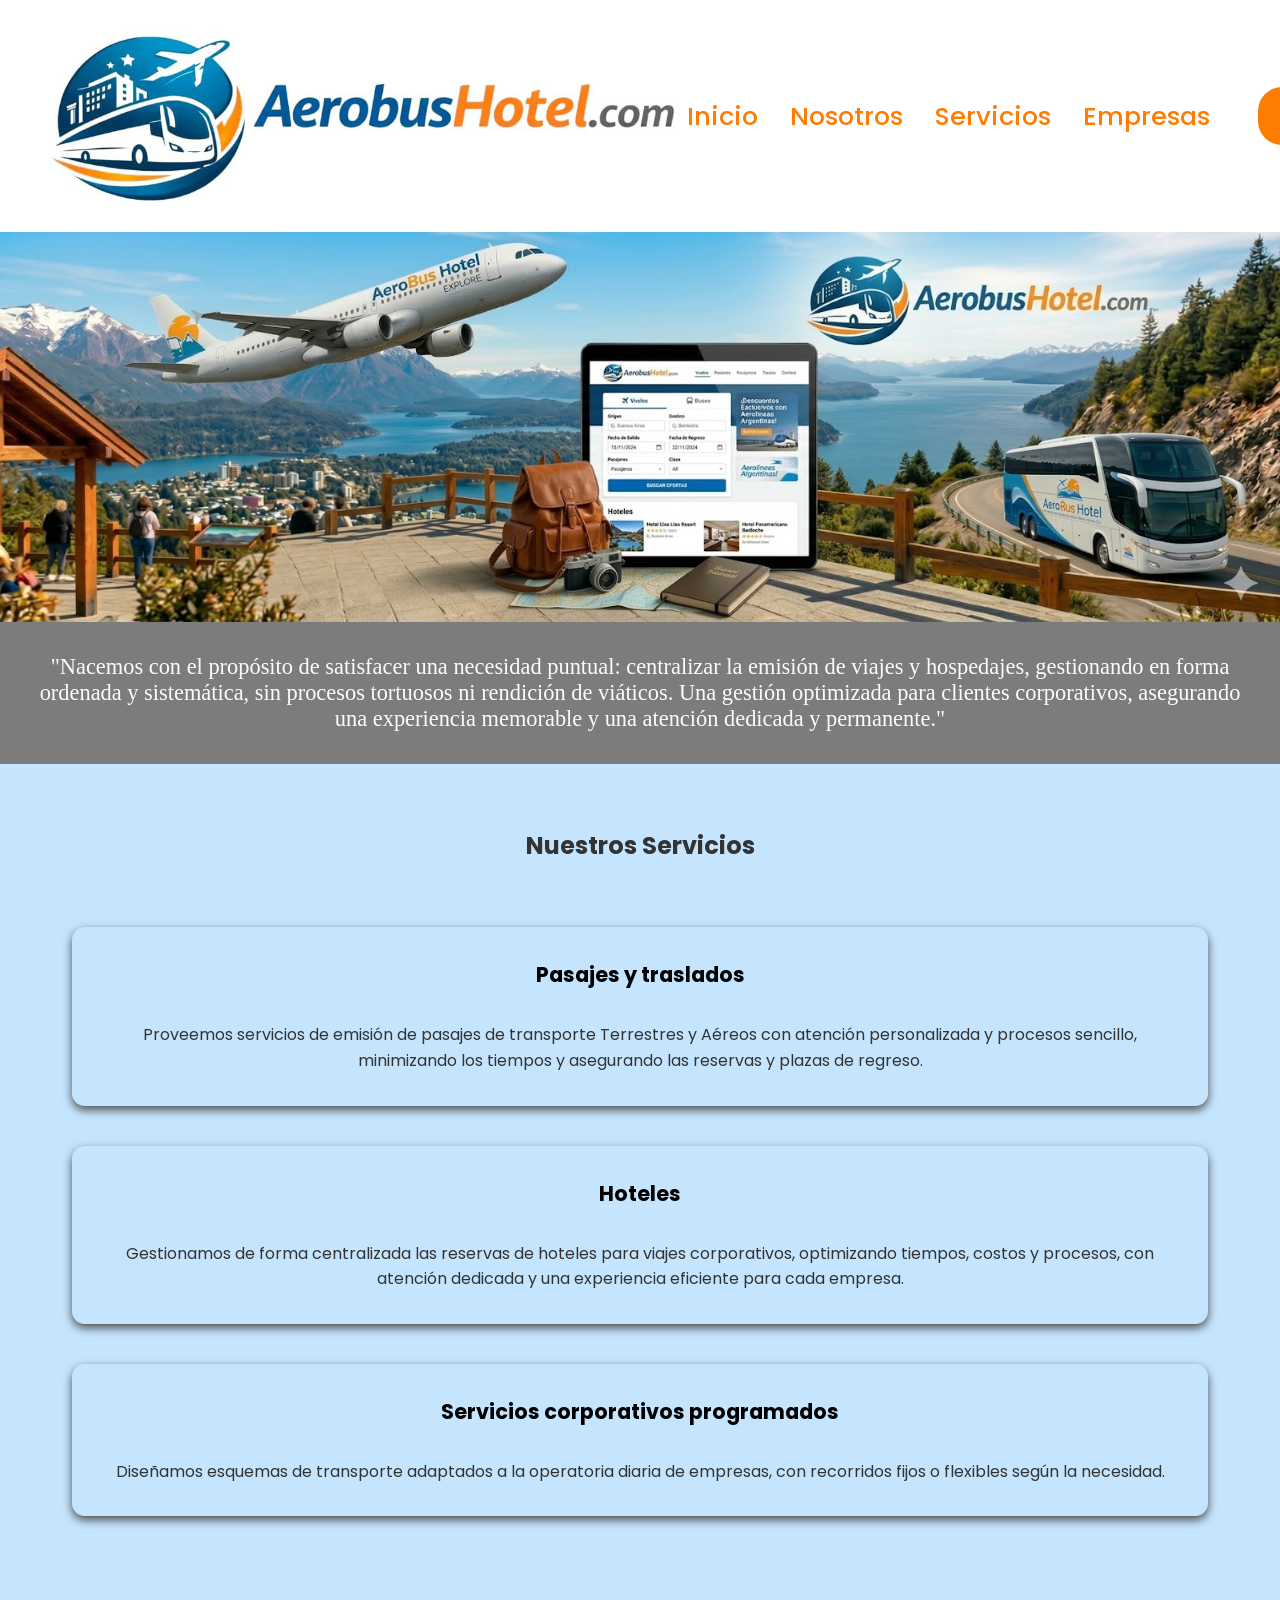
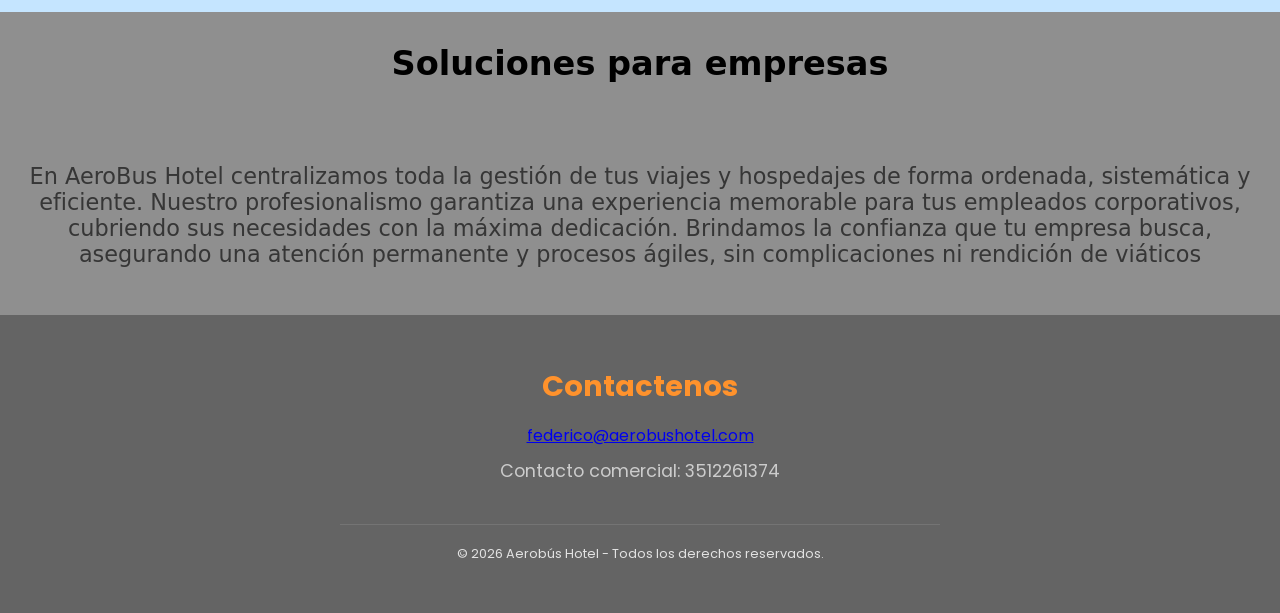
<file: index.html>
<!DOCTYPE html>
<html lang="es">
<head>
    <meta charset="UTF-8">
    <meta name="viewport" content="width=device-width, initial-scale=1.0">
    <title>AeroBusHotel</title>
    
    <link rel="preconnect" href="https://fonts.googleapis.com">
    <link rel="preconnect" href="https://fonts.gstatic.com" crossorigin>
    <link href="https://fonts.googleapis.com/css2?family=Poppins:wght@100;200;300;400;500;600;700;800;900&display=swap" rel="stylesheet">
   
    <link rel="stylesheet" href="./style.css">
</head>
<body>

<header class="indexHeader">
    <img src="./imagenes-proyecto/logoAero.png" alt="Logo de AeroBus Hotel">

    <!-- Envolvemos la lista y el botón en un solo nav para controlarlos juntos con Flexbox -->
    <nav class="header-nav">
        <ul class="listaHeader">
            <li><a href="#inicio">Inicio</a></li>
            <li><a href="#nosotros">Nosotros</a></li>
            <li><a href="#servicios">Servicios</a></li>
            <li><a href="#empresas">Empresas</a></li>
        </ul>
        <a href="./contacto.html" class="btn-contacto">Contactanos</a>
    </nav>
</header>
    
<main class="contenedorPrincipal">
        
    <section class="inicioBody" id="inicio">
        <img src="./imagenes-proyecto/imgFondo.ng.jpg" alt="img grande sobre AeroBus Hotel">

        <p id="nosotros">"Nacemos con el propósito de satisfacer una necesidad puntual: centralizar la emisión de viajes y hospedajes, gestionando en forma ordenada y sistemática, sin procesos tortuosos ni rendición de viáticos. Una gestión optimizada para clientes corporativos, asegurando una experiencia memorable y una atención dedicada y permanente."</p>
    </section>

    <section id="servicios">
        <h2>Nuestros Servicios</h2>
    
        <div class="contenedorCards">
            <!-- Card 1 -->
            <article class="card">
                <h3>Pasajes y traslados</h3>
                <p>Proveemos servicios de emisión de pasajes de transporte Terrestres y Aéreos con atención personalizada y procesos sencillo, minimizando los tiempos y asegurando las reservas y plazas de regreso.</p>
            </article>

            <!-- Card 2 -->
            <article class="card">
                <h3>Hoteles</h3>
                <p>Gestionamos de forma centralizada las reservas de hoteles para viajes corporativos, optimizando tiempos, costos y procesos, con atención dedicada y una experiencia eficiente para cada empresa.</p>
            </article>

            <!-- Card 3 -->
            <article class="card">
                <h3>Servicios corporativos programados</h3>
                <p>Diseñamos esquemas de transporte adaptados a la operatoria diaria de empresas, con recorridos fijos o flexibles según la necesidad.</p>
            </article>
        </div>
    </section>

    <section id="empresas">
        <h2>Soluciones para empresas</h2>
        <p>En AeroBus Hotel centralizamos toda la gestión de tus viajes y hospedajes de forma ordenada, sistemática y eficiente. Nuestro profesionalismo garantiza una experiencia memorable para tus empleados corporativos, 
            cubriendo sus necesidades con la máxima dedicación. Brindamos la confianza que tu empresa busca, asegurando una atención permanente y procesos ágiles, sin complicaciones ni rendición de viáticos</p>
    </section>
    
</main>

<footer class="piePagina">
    <article>
        <h3>Contactenos</h3>
        <a href="https://mail.google.com/mail/?view=cm&fs=1&to=federico@aerobushotel.com&su=Consulta%20desde%20la%20Web" target="_blank" class="link-mail">
            federico@aerobushotel.com
        </a>
        <p class="contactoComercial">Contacto comercial: 3512261374</p>

        <div class="copyright">
            <p>&copy; 2026 Aerobús Hotel - Todos los derechos reservados.</p>
        </div>

    </article>
</footer>

</body>
</html>
</file>
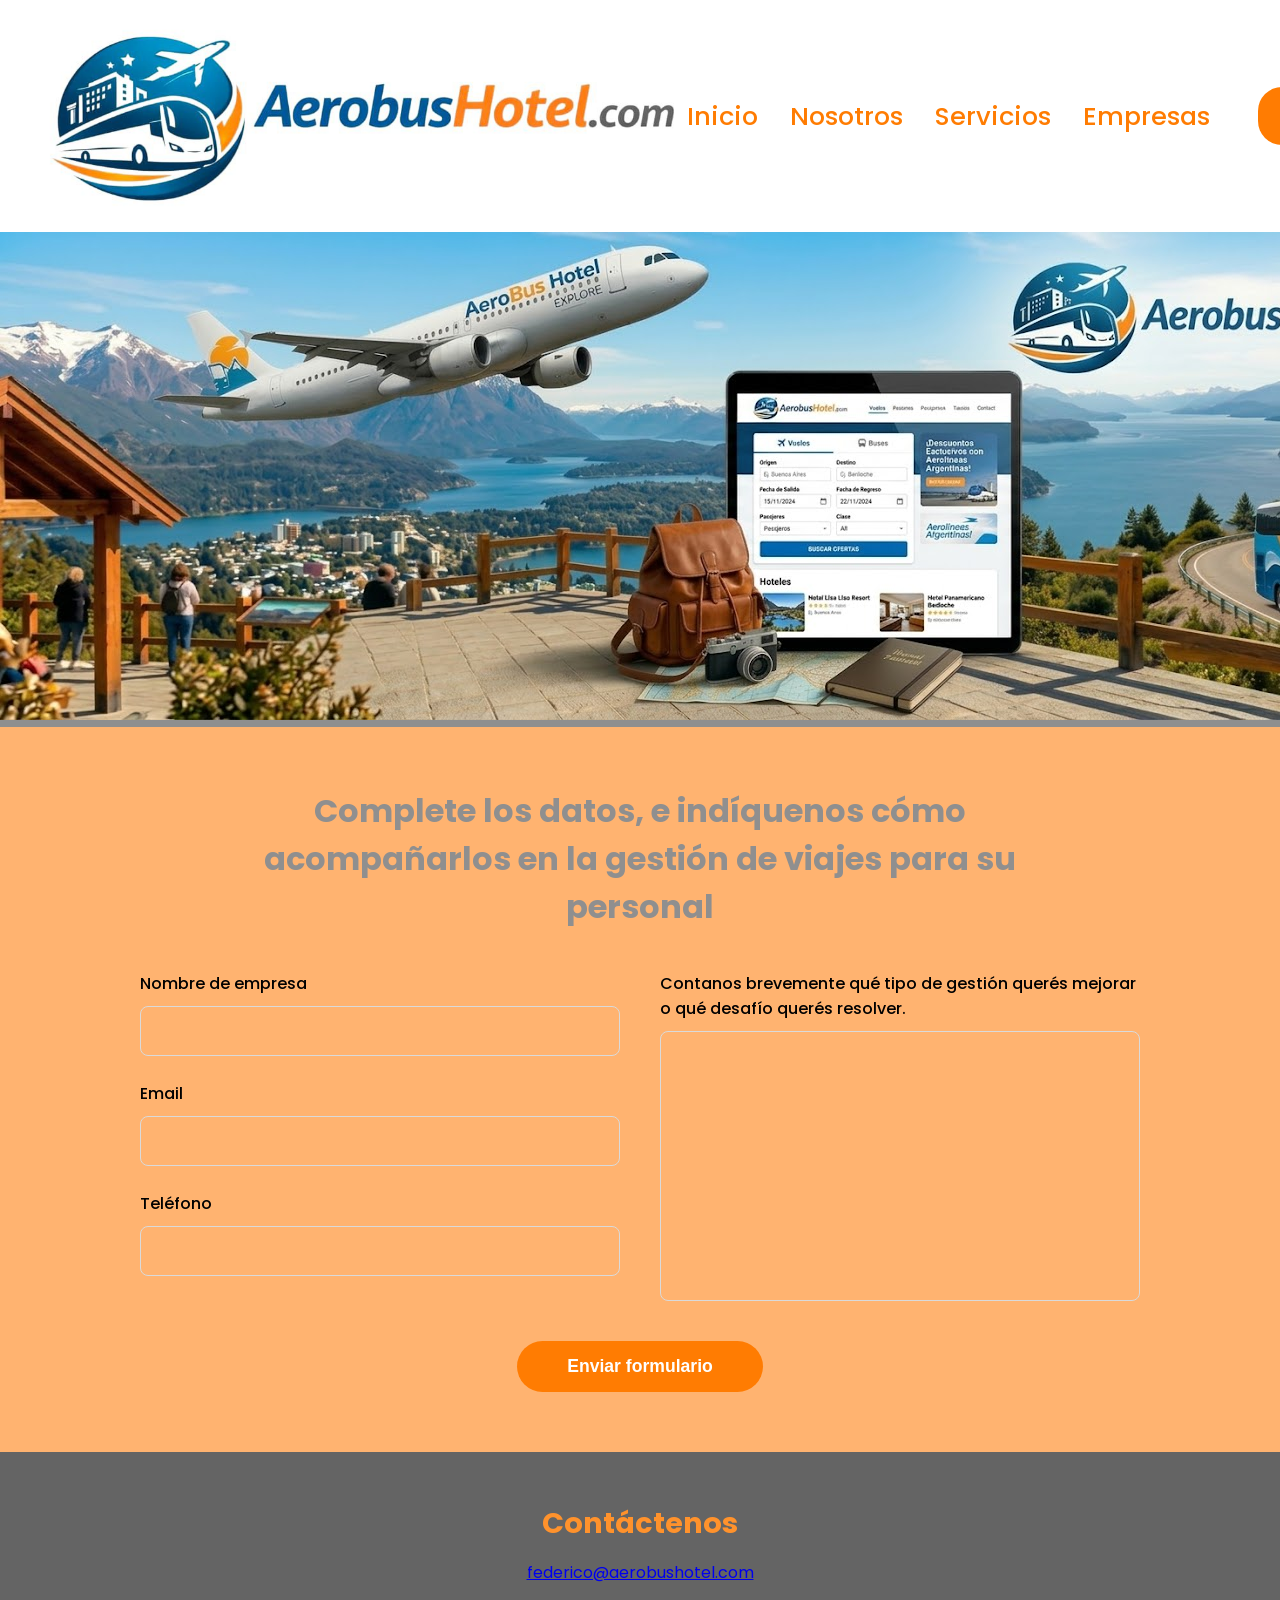
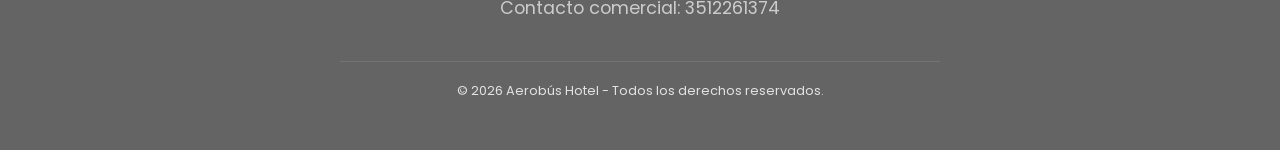
<file: contacto.html>
<!DOCTYPE html>
<html lang="es">
<head>
    <meta charset="UTF-8">
    <meta name="viewport" content="width=device-width, initial-scale=1.0">
    <title>Contacto - AeroBusHotel</title> <link rel="preconnect" href="https://fonts.googleapis.com">
    <link rel="preconnect" href="https://fonts.gstatic.com" crossorigin>
    <link href="https://fonts.googleapis.com/css2?family=Poppins:wght@100;200;300;400;500;600;700;800;900&display=swap" rel="stylesheet">
   
    <link rel="stylesheet" href="./style.css">
</head>
<body>

<header class="indexHeader">
    <img src="./imagenes-proyecto/logoAero.png" alt="Logo de AeroBus Hotel">
    <nav class="header-nav">
        <ul class="listaHeader">
            <li><a href="./index.html">Inicio</a></li>
            <li><a href="./index.html#nosotros">Nosotros</a></li>
            <li><a href="./index.html#servicios">Servicios</a></li>
            <li><a href="./index.html#empresas">Empresas</a></li>
        </ul>
        <a href="./contacto.html" class="btn-contacto">Contactanos</a>
    </nav>
</header>

<img src="./imagenes-proyecto/imgFondo.ng.jpg" alt="img grande sobre AeroBus Hotel">
    
<main class="contenedorPrincipal">
    <form id="contacto">
        <h2 class="titForm">Complete los datos, e indíquenos cómo acompañarlos en la gestión de viajes para su personal</h2>

        <div class="contenedor-grid">
            <div class="col-izquierda">
                <div class="grupo-input">
                    <label for="empresa">Nombre de empresa</label>
                    <input id="empresa" type="text" required>
                </div>

                <div class="grupo-input">
                    <label for="contactar">Email</label>
                     <input id="contactar" type="email" required>
                </div>
                
                <div class="grupo-input">
                    <label for="telefono">Teléfono</label>
                    <input id="telefono" type="tel" required>
                </div>
            </div>    

            <div class="col-derecha">
                <label for="comentarios">Contanos brevemente qué tipo de gestión querés mejorar o qué desafío querés resolver.</label>
                <textarea id="comentarios"></textarea>
            </div>
        </div>

        <button id="boton">Enviar formulario</button>
    </form>
</main>

<footer class="piePagina">
    <article>
        <h3>Contáctenos</h3>
        <a href="mailto:federico@aerobushotel.com" class="link-mail">
            federico@aerobushotel.com
        </a>
        <p class="contactoComercial">Contacto comercial: 3512261374</p>

        <div class="copyright">
            <p>&copy; 2026 Aerobús Hotel - Todos los derechos reservados.</p>
        </div>
    </article>
</footer>

</body>
</html>
</file>
<file: style.css>
/*General*/
*{
    margin: 0;
    padding: 0;
    box-sizing: border-box;
}

body{
    font-family: 'Poppins', Impact, Haettenschweiler, 'Arial Narrow Bold', sans-serif;
    background-color: #8f8f8f;
}

/*Header*/
.indexHeader{
    display: flex;
    justify-content: space-between; 
    align-items: center;
    background-color: #ffffff;
    padding: 1.25rem 2.5rem;
}

.indexHeader img{
    max-height: 14rem;
    height: 12rem;
    width: auto;
    display: block;
}

.header-nav {
    display: flex;
    align-items: center;
    gap: 3rem; 
    margin-right: 1rem;
    font-size: 1.6rem;
}

.listaHeader{
    display: flex;
    gap: 2rem;
    list-style: none;
}

.listaHeader a{
    text-decoration: none;
    color: #ff7c02;
    font-weight: 500;
}

.listaHeader a:hover{
    color: #748cf8;
    transition: 0.3s; 
}

.btn-contacto{
    background-color: #ff7c02;
    color: #080808;
    padding: 0.6rem 1.6rem;
    border-radius: 1.5rem;
    text-decoration: none;
    font-weight: 500;
}

.btn-contacto:hover{
    background-color: #e66a00;
    transition: 0.3s;
}

/*Inicio*/
#nosotros{
    color: #fffbfb;
    font-family: cursive;
    font-size: 1.4rem;
    text-align: center;
    background-color: #757474b2;
    padding: 2rem; 
}

/*Main*/

.contenedorPrincipal img{
    width: 100%;
    height: auto;
    display: block;
}


#servicios{
    text-align: center;
    background: #c5e5ff;
    padding: 4rem 1rem; 
}

#servicios h2 {
    margin-bottom: 2rem;
    color: #333;
}

.contenedorCards{
    display: grid;
    grid-template-columns: repeat(autofit, minmax(17.5rem, 1fr));
    gap: 2.5rem;
    max-width: 75rem;
    margin: auto;
    padding: 2rem; 
}

.card{
   background-color: #c5e5ff;
    border-radius: 0.8rem;
    padding: 2rem;
    display: flex;
    flex-direction: column;
    gap: 1.5rem;
    box-shadow: 0 .25rem .625rem #4e4e4e;
    transition: 0.3s;
}

.card:hover{
    transform: translateY(-0.625rem); 
    box-shadow: 0 0.8rem 1.4rem #ffb589;
}

.contenedorCards h3{
    color: #000;
    font-size: 1.3rem;
    margin-bottom: 0.5rem;
}

.contenedorCards p{
    color: #333;
    font-size: 1rem; 
    line-height: 1.6;
}

#empresas{
    background-color: #8f8f8f;
    font-family: cursive;
    font-size: 1.4rem;
}

#empresas h2{
    text-align: center;
    margin-bottom: 2rem;
    padding: 2rem;
    font-family: system-ui, -apple-system, BlinkMacSystemFont, 'Segoe UI', 
    Roboto, Oxygen, Ubuntu, Cantarell, 'Open Sans', 'Helvetica Neue', sans-serif
}

#empresas p{
    font-size: 1.4rem;
    color: #363636;
    margin-bottom: 2rem;
    text-align: center;
    padding: 1rem;
    font-family: system-ui, -apple-system, BlinkMacSystemFont, 'Segoe UI', 
    Roboto, Oxygen, Ubuntu, Cantarell, 'Open Sans', 'Helvetica Neue', sans-serif
}

#contacto{
    background-color: #ffb370;
    padding: 3.75rem 1.25rem;
    display: flex;
    flex-direction: column;
    align-items: center;
}

.titForm{
    color: #8f8f8f;
    font-size: 2rem;
    text-align: center;
    margin-bottom: 2.5rem;
    max-width: 50rem;
}

.contenedor-grid{
    display: grid;
    grid-template-columns: 1fr 1fr;
    gap: 2.5rem;
    width: 100%;
    max-width: 62.5rem;
}

#contacto label{
    display: block;
    margin-bottom: 0.625rem;
    font-weight: 500;
}

.grupo-input{
    margin-bottom: 1.5625rem;
}

#contacto input, 
#contacto textarea{
    width: 100%;
    background-color: transparent;
    border: .0625rem solid #dadada;
    border-radius: .5rem;
    padding: .75rem;
    font-size: 1.3rem;
    outline: none;
    transition: 0.3s;
}

#contacto input:focus, 
#contacto textarea:focus{
    border-color: #ff7c02;
    box-shadow: 0 0 .5rem #ff7c024d;
}

.col-derecha {
    display: flex;
    flex-direction: column;
}

#comentarios{
    flex-grow: 1;
    resize: none;
    min-height: 12.5rem;
}

#boton{
    background-color: #ff7c02;
    color: white;
    border: none;
    padding: .9375rem 3.125rem;
    font-size: 1.1rem;
    font-weight: bold;
    border-radius: 3.125rem;
    cursor: pointer;
    margin-top: 2.5rem;
    transition: 0.3s;
}

#boton:hover{
    background-color: #f0c39b;
    transform: scale(1.05);
}

.piePagina{
    background-color: #646464; 
    color: white;
    padding: 3.125rem 1.25rem;
    text-align: center;
    font-family: 'Poppins', sans-serif;
}

.piePagina article {
    max-width: 37.5rem;
    margin: 0 auto;
}

.piePagina h3 {
    color: #ff922c; 
    font-size: 1.8rem;
    margin-bottom: .9375rem
}

.link-mail:hover {
    color: #ff7c02;
    border-bottom: .0625rem solid #ff7c02;
}

.contactoComercial {
    font-size: 1.1rem;
    color: #ccc;  
    margin-top: .625rem;
}

.copyright {
    margin-top: 2.5rem;
    padding-top: 1.25rem;
    border-top: .0625rem solid #ffffff1a;
    font-size: 0.8rem;
    color: #e2e2e2;
}

@media (max-width: 768px) {
    
    .indexHeader {
        flex-direction: column;
        gap: 1rem;
        padding: 1rem;
    }

    .header-nav {
        flex-direction: column;
        gap: 1.5rem;
    }

    .contenedorCards {
        grid-template-columns: 1fr;
        padding: 1rem;
    }

    .contenedor-grid {
        grid-template-columns: 1fr;
    }

    .titForm {
        font-size: 1.5rem;
    }

    img {
        max-width: 100%;
    }
}
</file>
